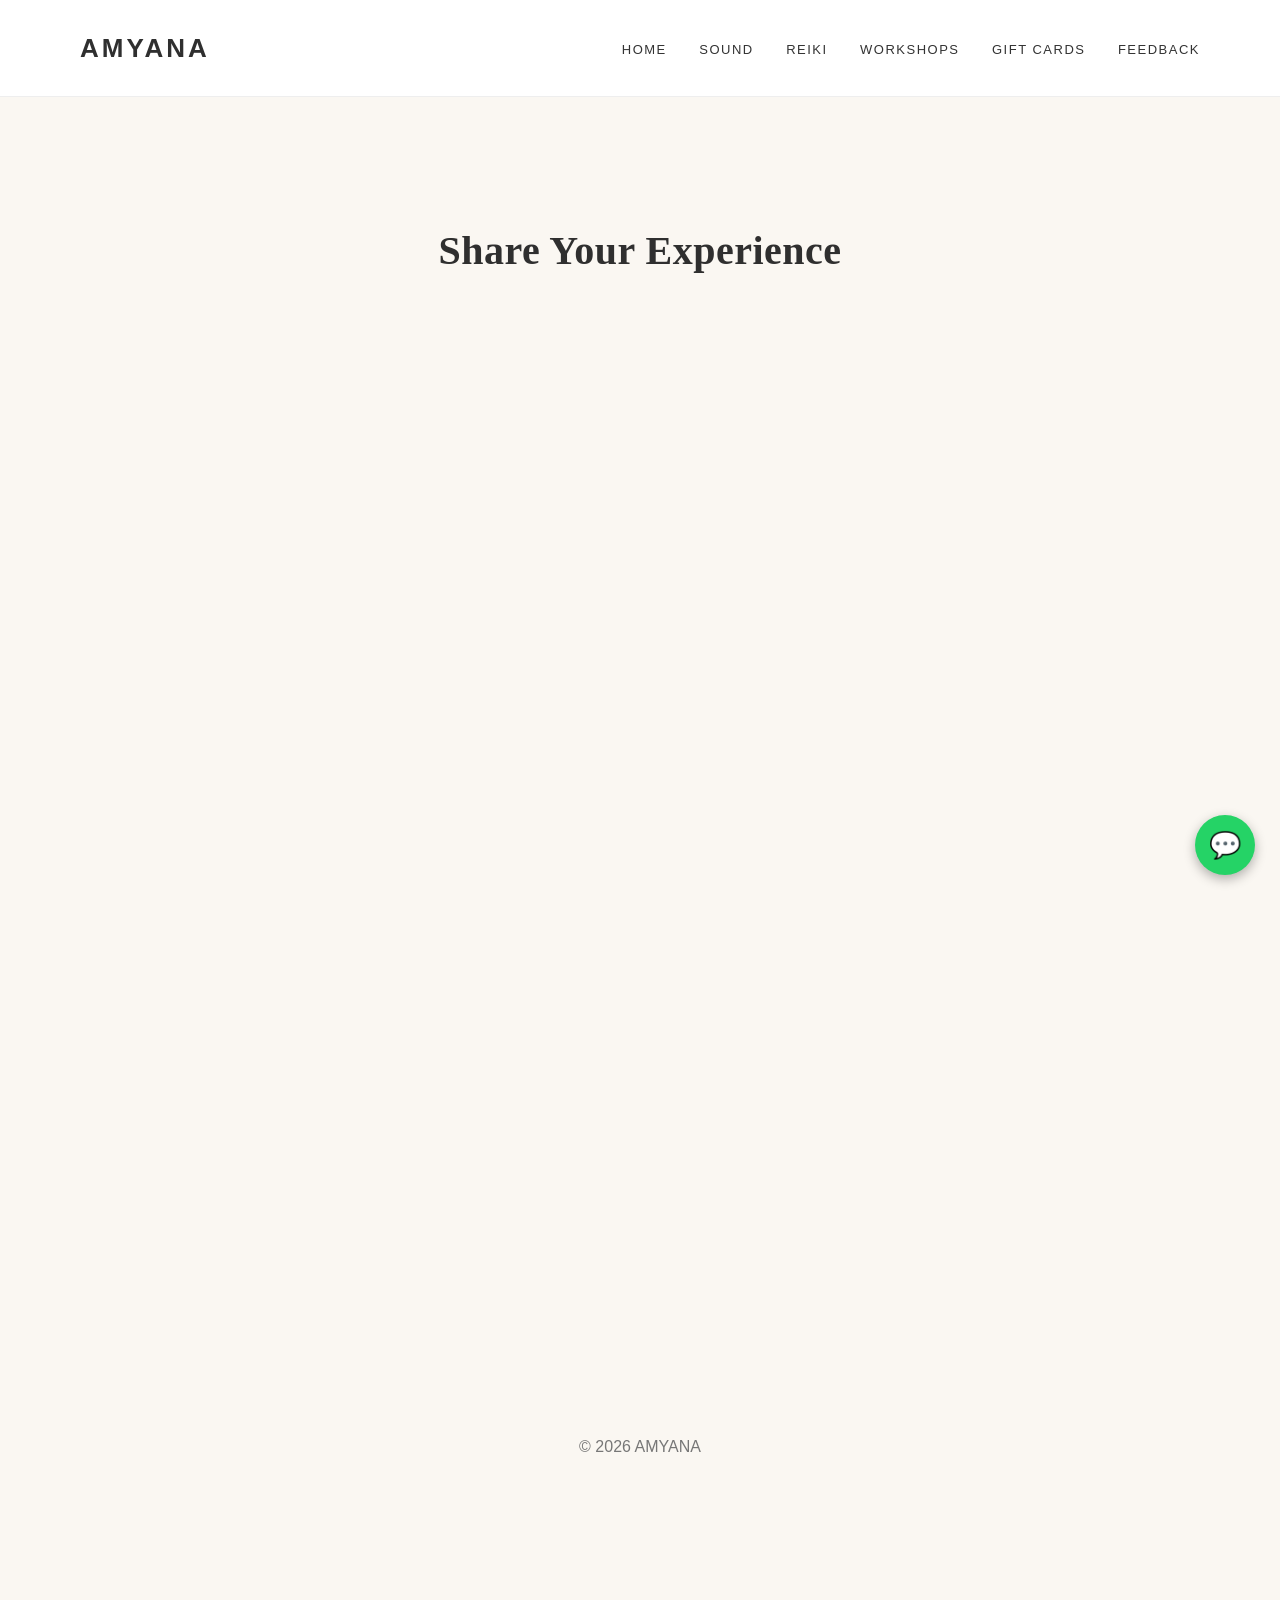
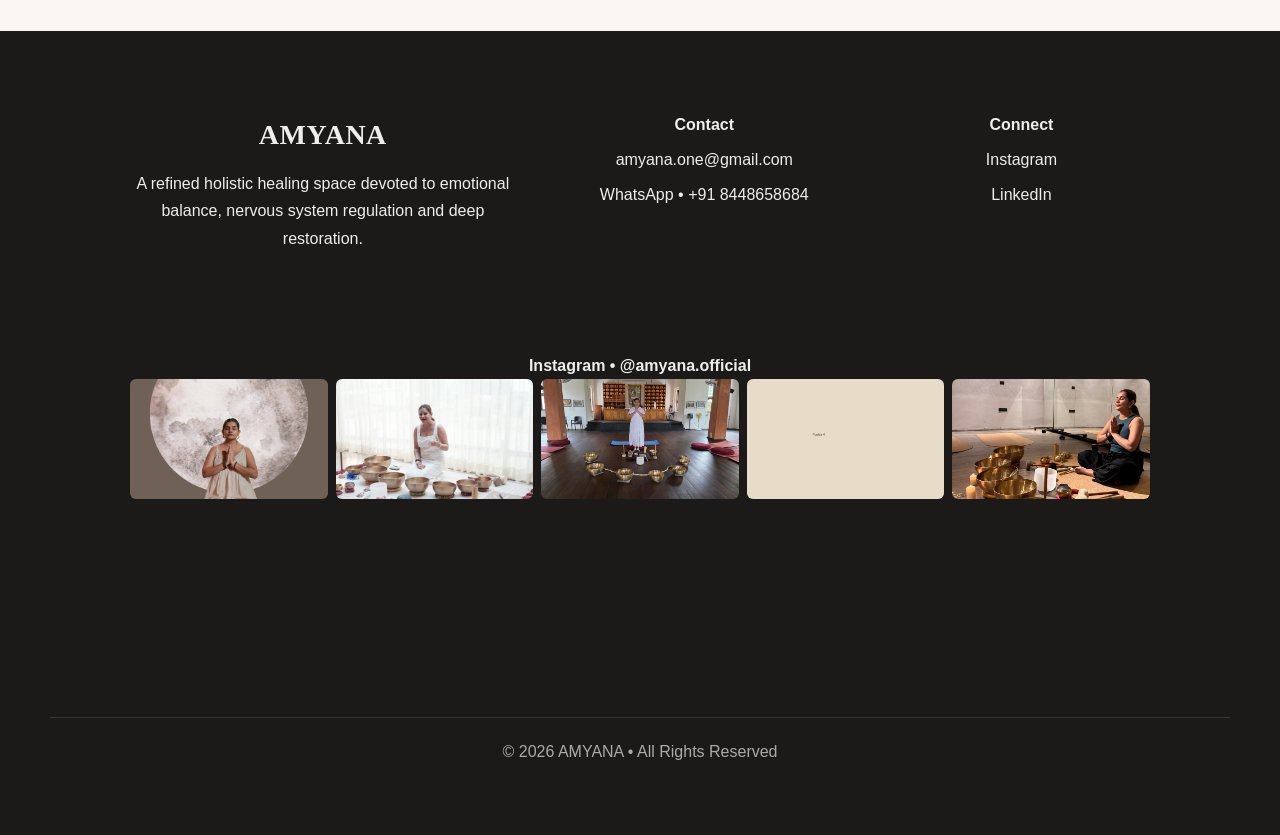
<file: feedback.html>
<!DOCTYPE html>
<html>
<head>
<meta charset="UTF-8">
<title>Feedback</title>
<link rel="stylesheet" href="css/style.css">
</head>
<body>


<header>
<div class="logo">AMYANA</div>
<nav>
<a href="index.html">HOME</a>
<a href="sound.html">SOUND</a>
<a href="reiki.html">REIKI</a>
<a href="workshops.html">WORKSHOPS</a>
<a href="gift-cards.html">GIFT CARDS</a>
<a href="feedback.html">FEEDBACK</a>
</nav>
</header>


<section class="section">

<h2 class="section-title">Share Your Experience</h2>

<div class="form-container">

<iframe src="https://docs.google.com/forms/d/e/YOUR_FORM_ID/viewform?embedded=true"
width="100%" height="900" frameborder="0"></iframe>

</div>

</section>

<footer>© 2026 AMYANA</footer>


<footer class="amyana-footer">
<div class="footer-grid">
<div class="footer-brand">
<h3>AMYANA</h3>
<p>A refined holistic healing space devoted to emotional balance, nervous system regulation and deep restoration.</p>
</div>

<div class="footer-contact">
<h4>Contact</h4>
<a href="mailto:amyana.one@gmail.com">amyana.one@gmail.com</a>
<a href="https://wa.me/918448658684">WhatsApp • +91 8448658684</a>
</div>

<div class="footer-social">
<h4>Connect</h4>
<a href="https://www.instagram.com/amyana.official" target="_blank">Instagram</a>
<a href="https://www.linkedin.com/in/amibannu/" target="_blank">LinkedIn</a>
</div>
</div>

<div class="footer-instagram">
<h4>Instagram • @amyana.official</h4>

<div class="footer-gallery">
<img src="images/footer/footer1.jpg">
<img src="images/footer/footer2.jpg">
<img src="images/footer/footer3.jpg">
<img src="images/footer/footer4.jpg">
<img src="images/footer/footer5.jpg">
</div>

<script src="https://cdn.lightwidget.com/widgets/lightwidget.js"></script>
<iframe src="https://lightwidget.com/widgets/YOUR_WIDGET_ID.html"
scrolling="no"
allowtransparency="true"
class="lightwidget-widget"
style="width:100%;border:0;overflow:hidden;"></iframe>

</div>

<div class="footer-bottom">
© 2026 AMYANA • All Rights Reserved
</div>
</footer>

<a class="whatsapp-floating" href="https://wa.me/918448658684">💬</a>

</body>
</html>
</file>
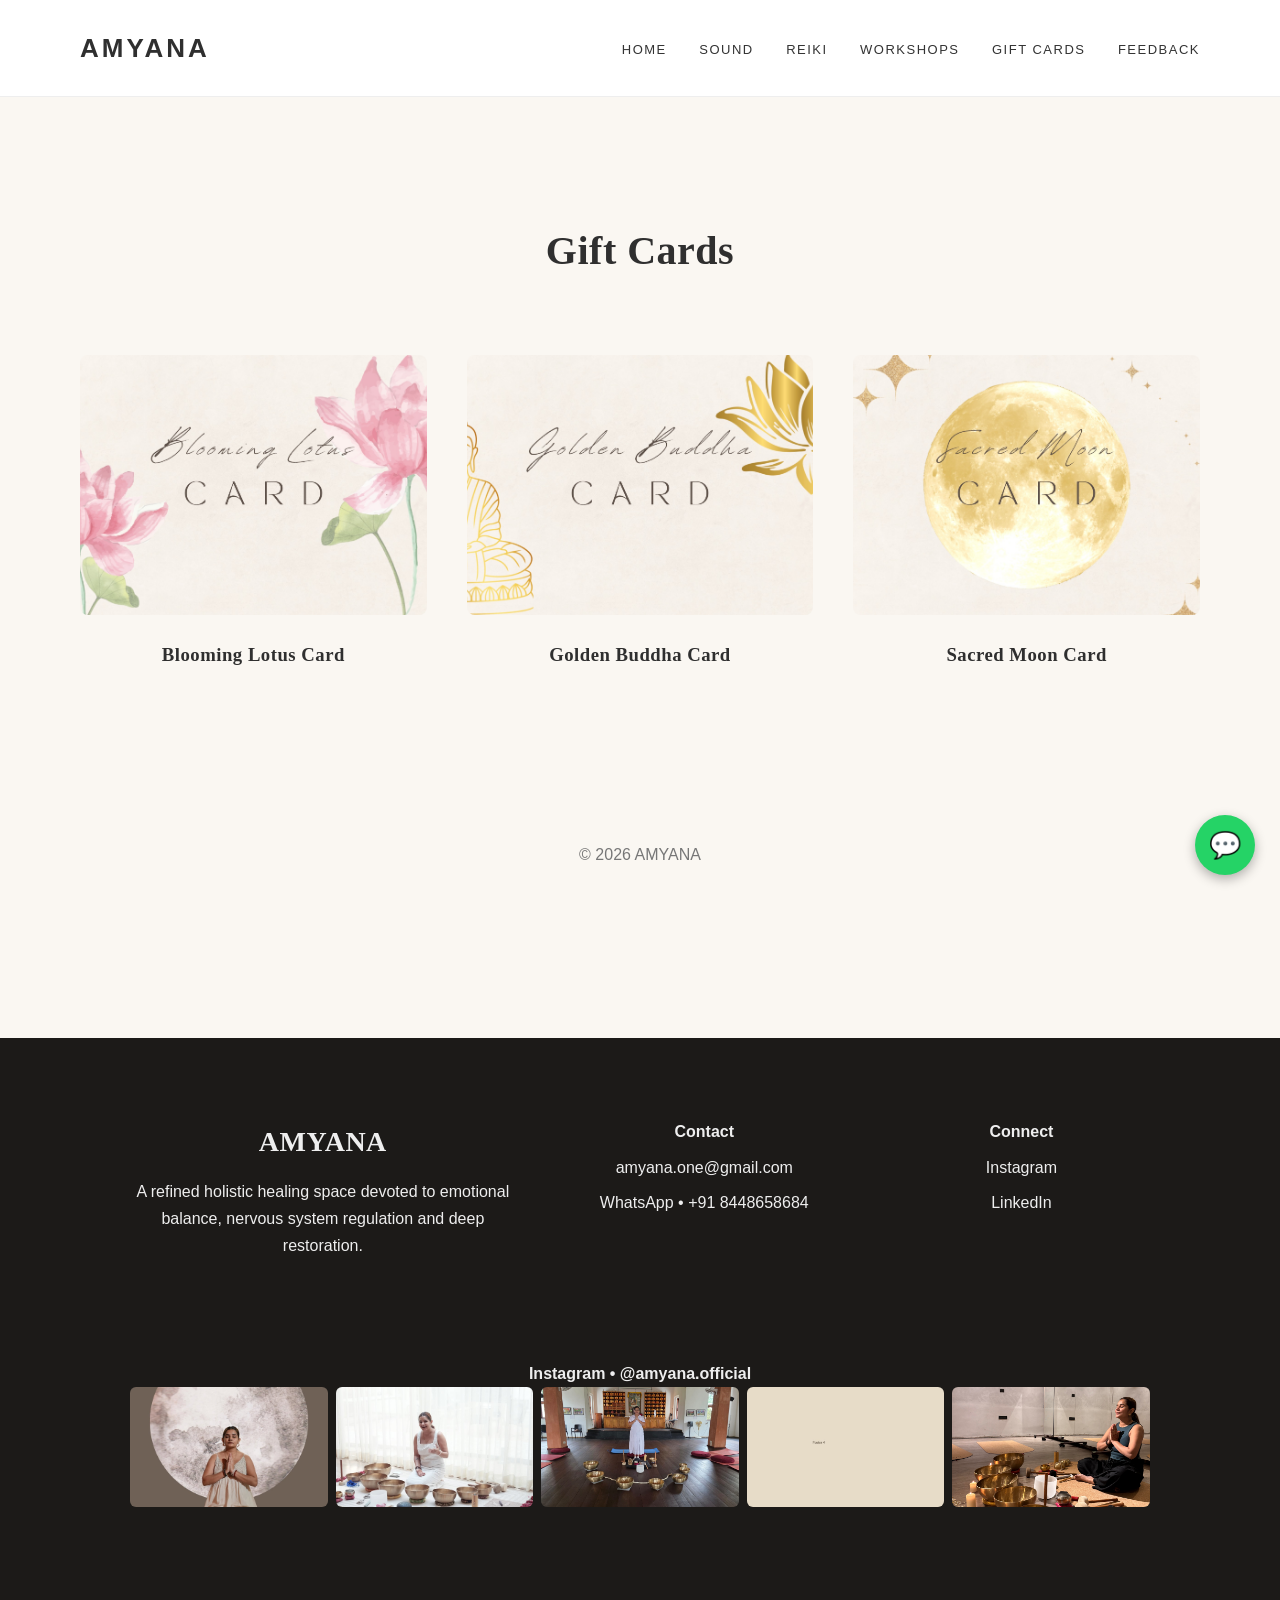
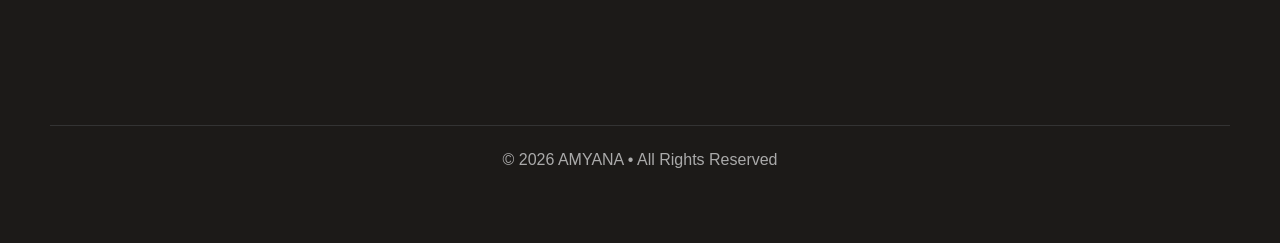
<file: gift-cards.html>
<!DOCTYPE html>
<html>
<head>
<meta charset="UTF-8">
<title>Gift Cards</title>
<link rel="stylesheet" href="css/style.css">
</head>
<body>


<header>
<div class="logo">AMYANA</div>
<nav>
<a href="index.html">HOME</a>
<a href="sound.html">SOUND</a>
<a href="reiki.html">REIKI</a>
<a href="workshops.html">WORKSHOPS</a>
<a href="gift-cards.html">GIFT CARDS</a>
<a href="feedback.html">FEEDBACK</a>
</nav>
</header>


<section class="section">

<h2 class="section-title">Gift Cards</h2>

<div class="grid">

<div class="card">
<img src="images/gift-blooming-lotus.jpg">
<h3>Blooming Lotus Card</h3>
</div>

<div class="card">
<img src="images/gift-golden-buddha.jpg">
<h3>Golden Buddha Card</h3>
</div>

<div class="card">
<img src="images/gift-sacred-moon.jpg">
<h3>Sacred Moon Card</h3>
</div>

</div>

</section>

<footer>© 2026 AMYANA</footer>


<footer class="amyana-footer">
<div class="footer-grid">
<div class="footer-brand">
<h3>AMYANA</h3>
<p>A refined holistic healing space devoted to emotional balance, nervous system regulation and deep restoration.</p>
</div>

<div class="footer-contact">
<h4>Contact</h4>
<a href="mailto:amyana.one@gmail.com">amyana.one@gmail.com</a>
<a href="https://wa.me/918448658684">WhatsApp • +91 8448658684</a>
</div>

<div class="footer-social">
<h4>Connect</h4>
<a href="https://www.instagram.com/amyana.official" target="_blank">Instagram</a>
<a href="https://www.linkedin.com/in/amibannu/" target="_blank">LinkedIn</a>
</div>
</div>

<div class="footer-instagram">
<h4>Instagram • @amyana.official</h4>

<div class="footer-gallery">
<img src="images/footer/footer1.jpg">
<img src="images/footer/footer2.jpg">
<img src="images/footer/footer3.jpg">
<img src="images/footer/footer4.jpg">
<img src="images/footer/footer5.jpg">
</div>

<script src="https://cdn.lightwidget.com/widgets/lightwidget.js"></script>
<iframe src="https://lightwidget.com/widgets/YOUR_WIDGET_ID.html"
scrolling="no"
allowtransparency="true"
class="lightwidget-widget"
style="width:100%;border:0;overflow:hidden;"></iframe>

</div>

<div class="footer-bottom">
© 2026 AMYANA • All Rights Reserved
</div>
</footer>

<a class="whatsapp-floating" href="https://wa.me/918448658684">💬</a>

</body>
</html>
</file>
<file: css/style.css>
*{margin:0;padding:0;box-sizing:border-box}
body{
font-family:'Inter',sans-serif;
background:#faf7f2;
color:#2f2f2f;
line-height:1.7;
}

h1,h2,h3{
font-family:'Playfair Display',serif;
letter-spacing:.5px;
}

header{
display:flex;
justify-content:space-between;
align-items:center;
padding:26px 80px;
background:white;
border-bottom:1px solid #eee;
position:sticky;
top:0;
z-index:10;
}

.logo{font-size:26px;letter-spacing:3px;font-weight:600}

nav a{
margin-left:28px;
text-decoration:none;
font-size:13px;
letter-spacing:1.5px;
color:#333;
}

.hero{
height:95vh;
display:flex;
align-items:center;
justify-content:center;
text-align:center;
color:white;
background:url('https://images.unsplash.com/photo-1545389336-cf090694435e') center/cover;
position:relative;
}

.hero::after{
content:'';
position:absolute;
top:0;left:0;right:0;bottom:0;
background:rgba(0,0,0,.45);
}

.hero-content{position:relative;max-width:720px;animation:fadeUp 1.2s}

.hero h1{font-size:64px;margin-bottom:20px}

.section{padding:120px 80px}

.section-title{
text-align:center;
font-size:40px;
margin-bottom:70px;
}

.grid{
display:grid;
grid-template-columns:repeat(3,1fr);
gap:40px;
}

.card img{
width:100%;
height:260px;
object-fit:cover;
border-radius:8px;
transition:.6s;
}

.card:hover img{transform:scale(1.06)}

.card h3{text-align:center;margin-top:16px}

.gallery{
display:flex;
overflow-x:auto;
gap:30px;
padding-bottom:20px;
}

.gallery img{
height:420px;
border-radius:8px;
flex-shrink:0;
}

.editorial{
display:grid;
grid-template-columns:1fr 1fr;
gap:80px;
align-items:center;
}

.editorial img{
width:100%;
border-radius:8px;
}

footer{
text-align:center;
padding:50px;
color:#777;
}

.form-container{
max-width:900px;
margin:auto;
}

@keyframes fadeUp{
0%{opacity:0;transform:translateY(30px)}
100%{opacity:1;transform:translateY(0)}
}

@media(max-width:900px){
header{padding:20px}
.section{padding:70px 25px}
.grid{grid-template-columns:1fr}
.editorial{grid-template-columns:1fr}
.hero h1{font-size:38px}
}



.amyana-footer{
background:#1c1a18;
color:#eee;
padding-top:80px;
margin-top:120px;
}

.footer-grid{
max-width:1200px;
margin:auto;
display:grid;
grid-template-columns:1.5fr 1fr 1fr;
gap:60px;
padding:0 80px 60px;
}

.footer-brand h3{
font-family:'Playfair Display',serif;
font-size:28px;
margin-bottom:12px;
}

.footer-contact a,
.footer-social a{
display:block;
text-decoration:none;
color:#eee;
margin-top:8px;
}

.footer-instagram{
max-width:1200px;
margin:40px auto;
padding:0 80px;
}

.footer-gallery{
display:grid;
grid-template-columns:repeat(5,1fr);
gap:8px;
margin-bottom:20px;
}

.footer-gallery img{
width:100%;
height:120px;
object-fit:cover;
border-radius:6px;
}

.footer-bottom{
border-top:1px solid #333;
text-align:center;
padding:20px;
color:#aaa;
}

.whatsapp-floating{
position:fixed;
bottom:25px;
right:25px;
background:#25D366;
width:60px;
height:60px;
border-radius:50%;
display:flex;
align-items:center;
justify-content:center;
color:white;
font-size:26px;
text-decoration:none;
box-shadow:0 4px 12px rgba(0,0,0,.3);
}
</file>
